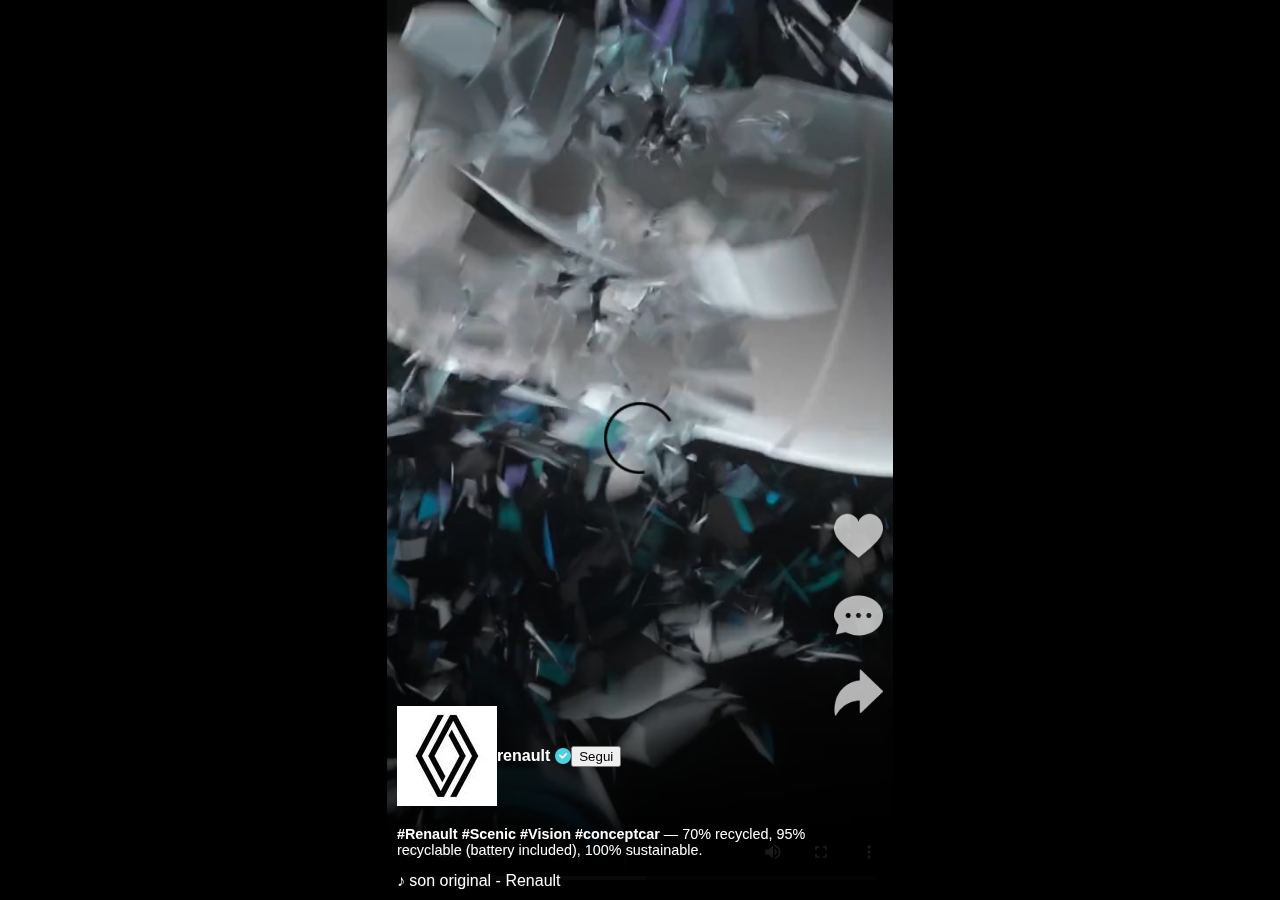
<file: index.html>
<!DOCTYPE html>
<html lang="en">
<head>
    <meta charset="UTF-8">
    <meta name="viewport" content="width=device-width, initial-scale=1.0">
    <title>TikTok</title>
    <link rel="stylesheet" href="style.css">
</head>
<body>
    <div class="tiktok-wrapper">
        <!-- Video Container -->
        <div class="video-container">
            <video src="325.mp4" controls></video>
        </div>

        <!-- Right Sidebar for Icons -->
        <div class="right-sidebar">
            <img src="tiktoklike.png" alt="Like" class="icon like-icon">
            <img src="tiktokcomment.png" alt="Comment" class="icon comment-icon">
            <img src="tiktokshare.png" alt="Share" class="icon share-icon">
        </div>

        <!-- Bottom Section -->
        <div class="bottom-section">
            <div class="user-info">
                <img src="Renaultlogotiktok.jpeg" alt="Profile Icon" class="profile-icon">
                <span class="username">renault <img src="verified.png" alt="Verified" class="verified-icon"></span>
                <button class="follow-button">Segui</button>
            </div>
            <div class="video-description">
                <p>
                    <span class="hashtag">#Renault</span>
                    <span class="hashtag">#Scenic</span>
                    <span class="hashtag">#Vision</span>
                    <span class="hashtag">#conceptcar</span> — 70% recycled, 95% recyclable (battery included), 100% sustainable.
                </p>
            </div>
            <div class="music-info">
                <span class="music-note">♪</span>
                <span class="music-name">son original - Renault</span>
            </div>
        </div>
    </div>
</body>
</html>
</file>
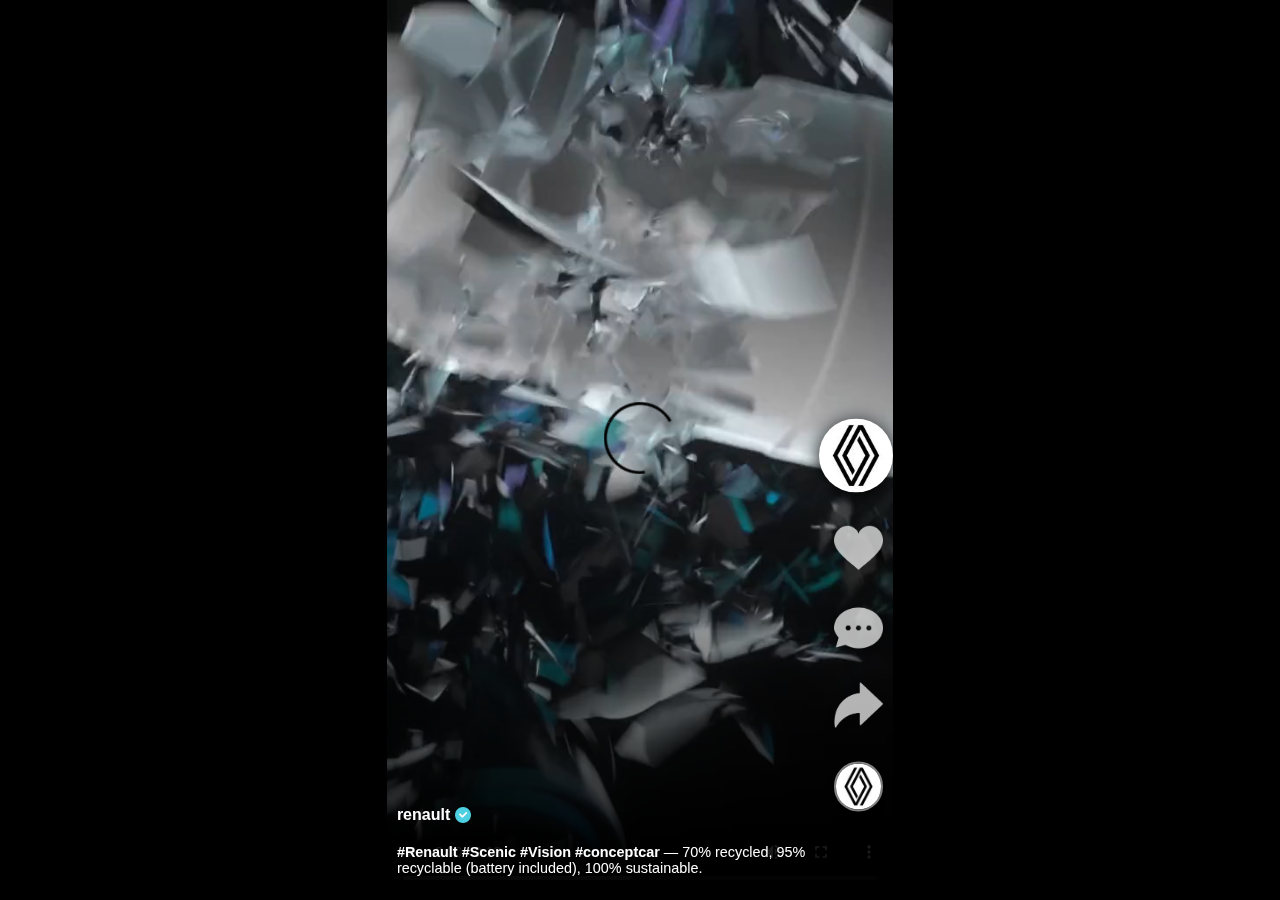
<file: Condition1.html>
<!DOCTYPE html>
<html lang="en">
<head>
    <meta charset="UTF-8">
    <meta name="viewport" content="width=device-width, initial-scale=1.0">
    <title>TikTok</title>
    <link rel="stylesheet" href="style.css">
</head>
<body>
    <div class="tiktok-wrapper">
        <!-- Video Container -->
        <div class="video-container">
            <video src="325.mp4" controls></video>
        </div>

        <!-- Right Sidebar for Icons -->
        <div class="right-sidebar">
            <img src="Renaultlogotiktok.jpeg" alt="Profile Icon" class="profile-icon top-logo">
            <img src="tiktoklike.png" alt="Like" class="icon like-icon">
            <img src="tiktokcomment.png" alt="Comment" class="icon comment-icon">
            <img src="tiktokshare.png" alt="Share" class="icon share-icon">
            <img src="Renaultlogotiktok.jpeg" alt="Profile Icon" class="profile-icon bottom-logo">
        </div>

        <!-- Bottom Section -->
        <div class="bottom-section">
            <div class="user-info">
                <span class="username">renault <img src="verified.png" alt="Verified" class="verified-icon"></span>
            </div>
            <div class="video-description">
                <p>
                    <span class="hashtag">#Renault</span>
                    <span class="hashtag">#Scenic</span>
                    <span class="hashtag">#Vision</span>
                    <span class="hashtag">#conceptcar</span> — 70% recycled, 95% recyclable (battery included), 100% sustainable.
                </p>
            </div>
        </div>
    </div>
</body>
</html>
</file>
<file: style.css>
body, html {
    margin: 0;
    padding: 0;
    height: 100%;
    background-color: #000; /* TikTok background color */
    font-family: Arial, sans-serif; /* Similar to TikTok's font */
    color: #fff; /* Text color */
}

.tiktok-wrapper {
    max-height: 100vh;
    margin: auto;
    position: relative;
    background-color: #000;
    aspect-ratio: 9 / 16;
}

.video-container video {
    width: 100%;
    display: block; /* Remove any default margin or padding */
}

.right-sidebar {
    position: absolute;
    right: 10px; /* Spacing from the right edge */
    top: 70%; /* Vertically centered */
    transform: translateY(-50%); /* Offset for vertical centering */
    display: flex;
    flex-direction: column;
    align-items: flex-end;
    pointer-events: none;
    filter: drop-shadow(0px 4px 10px #000);
    z-index: 2;
}

.top-logo {
    width: 15%; /* Size for icons */
    margin-right: -2%;
    aspect-ratio: 1 / 1;
    border-radius: 50%; /* Make the image round */
    margin-bottom: 30px; /* Spacing between icons */
    cursor: pointer;
}

.icon {
    width: 10%; /* Size for icons */
    aspect-ratio: 1 / 1;
    margin-bottom: 30px; /* Spacing between icons */
    cursor: pointer;
    opacity: .7;
}

.bottom-section {
    padding: 10px;
    padding-right: 50px;
    position: absolute;
    height: 50%;
    left: 0;
    bottom: 0;
    display: flex;
    flex-direction: column;
    pointer-events: none;
    background: linear-gradient(0deg, rgba(0,0,0,1) 0%, rgba(0,0,0,0) 100%);
    justify-content: end;
    z-index: 1;
}

.bottom-logo {
    width: 10%; /* Size for icons */
    aspect-ratio: 1 / 1;
    border: 2px solid grey;
    border-radius: 50%; /* Make the image round */
    margin-bottom: 30px; /* Spacing between icons */
    box-sizing: border-box;
    cursor: pointer;
    opacity: 1;
}

.user-info {
    display: flex;
    align-items: center;
    margin-top: 10px; /* Spacing from the video container */
}

.username {
    font-weight: bold; /* Making the username bold */
    display: inline-flex;
    align-items: center; /* Align text and verified icon vertically */
}

.verified-icon {
    width: 16px; /* Small size for the verified icon */
    height: 16px; /* Maintain aspect ratio */
    margin-left: 5px; /* Spacing between username and verified icon */
}

.video-description {
    margin-top: 5px; /* Spacing from the user info section */
    font-size: 0.9em; /* Smaller font size for description */
}

.hashtag {
    font-weight: bold; /* Make hashtags bold */
}
</file>
